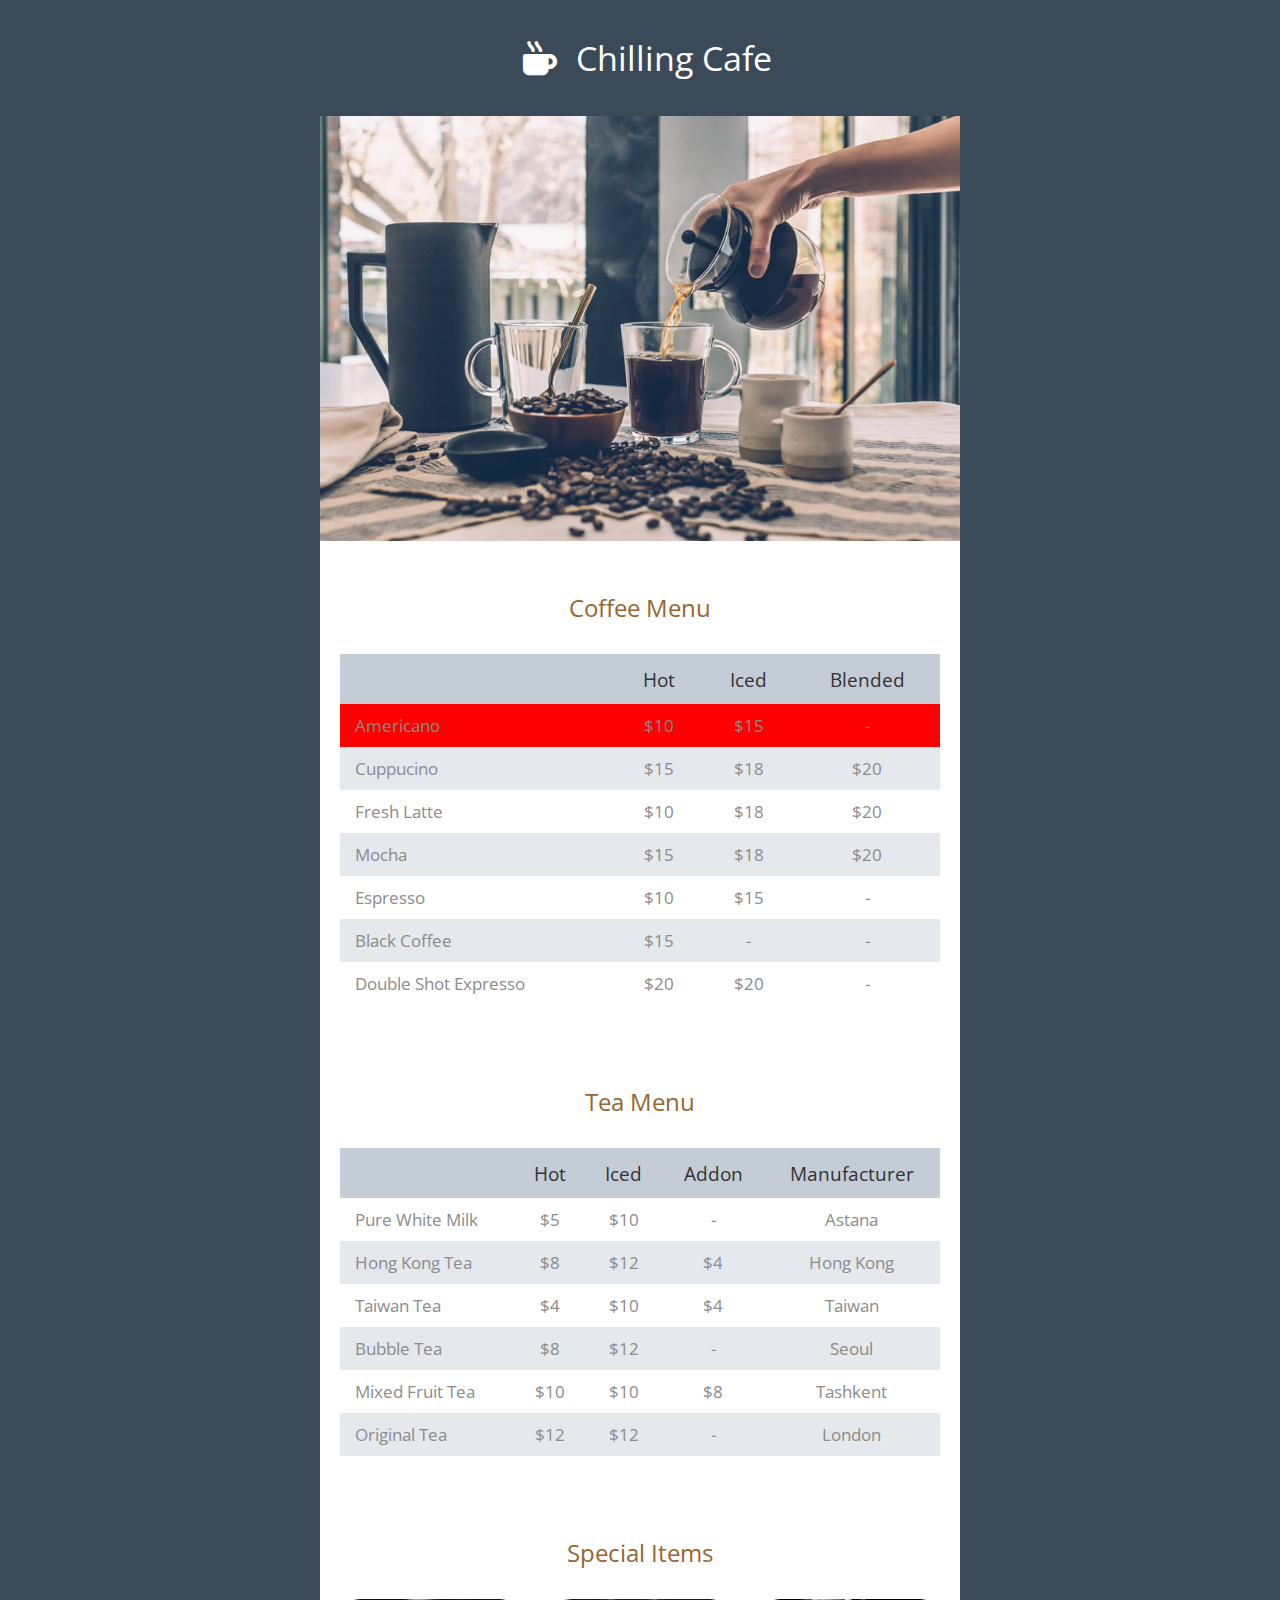
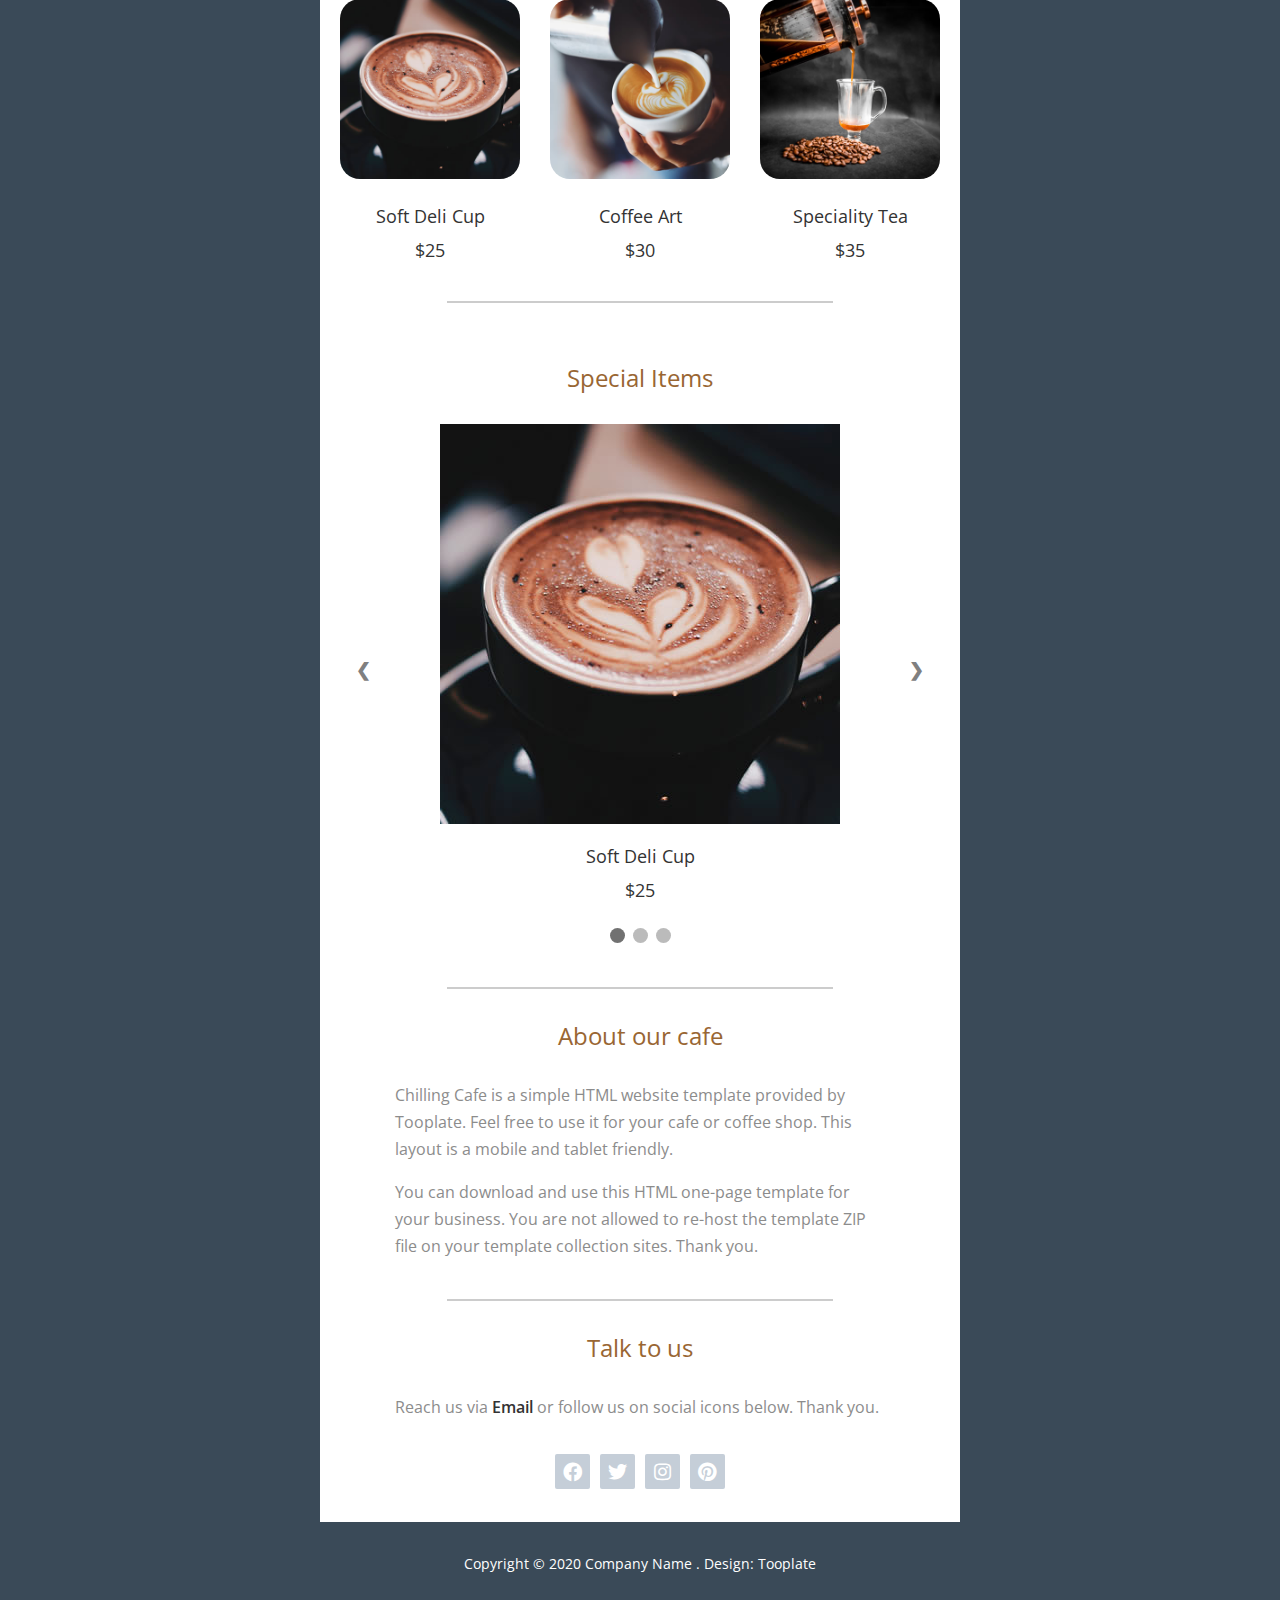
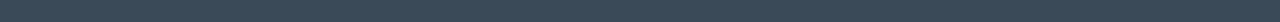
<file: cafe-CSS/index.html>
<!DOCTYPE html>
<html lang="en">
  <head>
    <meta charset="UTF-8" />
    <meta name="viewport" content="width=device-width, initial-scale=1.0" />
    <meta http-equiv="X-UA-Compatible" content="ie=edge" />
    <title>Chilling Cafe by Tooplate</title>
    <link href="https://fonts.googleapis.com/css?family=Open+Sans:400,600&display=swap" rel="stylesheet" />
    <link href="fontawesome/css/all.min.css" rel="stylesheet" />
    <link href="css/tooplate-chilling-cafe.css" rel="stylesheet" />
    <script src="https://code.jquery.com/jquery-3.6.0.min.js"></script>

<!--
Tooplate 2118 Chilling Cafe
https://www.tooplate.com/view/2118-chilling-cafe
-->
  </head>
  <body>
    <div class="tm-container">
      <div class="tm-text-white tm-page-header-container">
        <i class="fas fa-mug-hot fa-2x tm-page-icon"></i>
        <h1 class="tm-page-header">Chilling Cafe</h1>
      </div>
      <div class="tm-main-content">
        <div id="tm-intro-img"></div>
        <!-- Coffee Menu -->
        <section class="tm-section">
          <h2 class="tm-section-header">Coffee Menu</h2>
          <div class="tm-responsive-table">
            <table>
              <tr class="tm-tr-header">
                <th>&nbsp;</th>
                <th>Hot</th>
                <th>Iced</th>
                <th>Blended</th>
              </tr>
              <tr class="americano">
                <td class="tm-text-left">Americano</td>
                <td>$10</td>
                <td>$15</td>
                <td>-</td>
              </tr>
              <tr>
                <td class="tm-text-left">Cuppucino</td>
                <td>$15</td>
                <td>$18</td>
                <td>$20</td>
              </tr>
              <tr>
                <td class="tm-text-left">Fresh Latte</td>
                <td>$10</td>
                <td>$18</td>
                <td>$20</td>
              </tr>
              <tr>
                <td class="tm-text-left">Mocha</td>
                <td>$15</td>
                <td>$18</td>
                <td>$20</td>
              </tr>
              <tr>
                <td class="tm-text-left">Espresso</td>
                <td>$10</td>
                <td>$15</td>
                <td>-</td>
              </tr>
              <tr>
                <td class="tm-text-left">Black Coffee</td>
                <td>$15</td>
                <td>-</td>
                <td>-</td>
              </tr>
              <tr>
                <td class="tm-text-left">Double Shot Expresso</td>
                <td>$20</td>
                <td>$20</td>
                <td>-</td>
              </tr>
            </table>
          </div>
        </section>

        <!-- Tea Menu -->
        <section class="tm-section">
          <h2 class="tm-section-header">Tea Menu</h2>
          <div class="tm-responsive-table">
            <table>
              <tr class="tm-tr-header">
                <th>&nbsp;</th>
                <th>Hot</th>
                <th>Iced</th>
                <th>Addon</th>
                <th>Manufacturer</th>
              </tr>
              <tr>
                <td class="tm-text-left">Pure White Milk</td>
                <td>$5</td>
                <td>$10</td>
                <td>-</td>
                <td>Astana</td>
              </tr>
              <tr>
                <td class="tm-text-left">Hong Kong Tea</td>
                <td>$8</td>
                <td>$12</td>
                <td>$4</td>
                <td>Hong Kong</td>
              </tr>
              <tr>
                <td class="tm-text-left">Taiwan Tea</td>
                <td>$4</td>
                <td>$10</td>
                <td>$4</td>
                <td>Taiwan</td>
              </tr>
              <tr>
                <td class="tm-text-left">Bubble Tea</td>
                <td>$8</td>
                <td>$12</td>
                <td>-</td>
                <td>Seoul</td>
              </tr>
              <tr>
                <td class="tm-text-left">Mixed Fruit Tea</td>
                <td>$10</td>
                <td>$10</td>
                <td>$8</td>
                <td>Tashkent</td>
              </tr>
              <tr>
                <td class="tm-text-left">Original Tea</td>
                <td>$12</td>
                <td>$12</td>
                <td>-</td>
                <td>London</td>
              </tr>
            </table>
          </div>
        </section>

        <!-- Special Items -->
        <section class="tm-section">
          <h2 class="tm-section-header">Special Items</h2>
          <div class="tm-special-items">
            <figure class="tm-special-item">
              <img src="img/chilling-cafe-11.jpg" alt="Image" class="tm-special-item-img" />
              <figcaption>
                <span class="tm-item-name">Soft Deli Cup</span>
                <span class="tm-item-price">$25</span>
              </figcaption>
            </figure>
            <figure class="tm-special-item">
              <img src="img/chilling-cafe-12.jpg" alt="Image" class="tm-special-item-img" />
              <figcaption>
                <span class="tm-item-name">Coffee Art</span>
                <span class="tm-item-price">$30</span>
              </figcaption>
            </figure>
            <figure class="tm-special-item">
              <img src="img/chilling-cafe-13.jpg" alt="Image" class="tm-special-item-img" />
              <figcaption>
                <span class="tm-item-name">Speciality Tea</span>
                <span class="tm-item-price">$35</span>
              </figcaption>
            </figure>
          </div>
        </section>
        <hr />
        
        

        <!-- Special Items -->
        <section class="tm-section">
          <h2 class="tm-section-header">Special Items</h2>


            <div class="slideshow-container">

              <figure class="mySlides fade">
                <img src="img/chilling-cafe-11.jpg" alt="Image" class="tm-special-item-img2" />
                <figcaption>
                  <span class="tm-item-name">Soft Deli Cup</span>
                  <span class="tm-item-price">$25</span>
                </figcaption>
              </figure>

              <figure class="mySlides fade">
                <img src="img/chilling-cafe-12.jpg" alt="Image" class="tm-special-item-img2" />
                <figcaption>
                  <span class="tm-item-name">Coffee Art</span>
                  <span class="tm-item-price">$30</span>
                </figcaption>
              </figure>

              <figure class="mySlides fade">
                <img src="img/chilling-cafe-13.jpg" alt="Image" class="tm-special-item-img2" />
                <figcaption>
                  <span class="tm-item-name">Speciality Tea</span>
                  <span class="tm-item-price">$35</span>
                </figcaption>
              </figure>


              <!-- Next and previous buttons -->
              <a class="prev" onclick="plusSlides(-1)">&#10094;</a>
              <a class="next" onclick="plusSlides(1)">&#10095;</a>

            </div>
            <br>

            <!-- The dots/circles -->
            <div style="text-align:center">
              <span class="dot" onclick="currentSlide(1)"></span>
              <span class="dot" onclick="currentSlide(2)"></span>
              <span class="dot" onclick="currentSlide(3)"></span>
            </div>

            <script src="script.js"></script> 


        </section>
        <hr />


        

        <!-- About our cafe -->
        <section class="tm-section tm-section-small">
          <h2 class="tm-section-header">About our cafe</h2>
          <p>
            Chilling Cafe is a simple HTML website template provided by
            Tooplate. Feel free to use it for your cafe or coffee shop. This
            layout is a mobile and tablet friendly.
          </p>
          <p class="tm-mb-0">
            You can download and use this HTML one-page template for your business. 
            You are not allowed to re-host the template ZIP file on your template 
            collection sites. Thank you.
          </p>
        </section>
        <hr />
        <!-- Talk to us -->
        <section class="tm-section tm-section-small">
          <h2 class="tm-section-header">Talk to us</h2>
          <p class="tm-mb-0">
            Reach us via
            <a href="mailto:info@example.com" class="tm-contact-link">Email</a>
            or follow us on social icons below. Thank you.
          </p>
          <div class="tm-social-icons">
            <div class="tm-social-link-container">
              <a href="https://fb.com/tooplate" class="tm-social-link">
                <i class="fab fa-facebook"></i>
              </a>
            </div>
            <div class="tm-social-link-container">
              <a href="https://twitter.com" class="tm-social-link">
                <i class="fab fa-twitter"></i>
              </a>
            </div>
            <div class="tm-social-link-container">
              <a href="https://instagram.com" class="tm-social-link">
                <i class="fab fa-instagram"></i>
              </a>
            </div>
            <div class="tm-social-link-container">
              <a href="https://pinterest.com" class="tm-social-link">
                <i class="fab fa-pinterest"></i>
              </a>
            </div>
          </div>
        </section>
      </div>
      <footer>
        <p class="tm-text-white tm-footer-text">
          Copyright &copy; 2020 Company Name 
          . Design:
          <a href="https://www.tooplate.com" class="tm-footer-link">Tooplate</a>
        </p>
      </footer>
    </div>
    <script src="js/jquery-3.4.1.min.js"></script>
    <script>
      $(function() {
        // Adjust intro image height based on width.
        $(window).resize(function() {
          var img = $("#tm-intro-img");
          var imgWidth = img.width();

          // 640x425 ratio
          var imgHeight = (imgWidth * 425) / 640;

          if (imgHeight < 300) {
            imgHeight = 300;
          }

          img.css("min-height", imgHeight + "px");
        });
      });
    </script>
  </body>
</html>
</file>
<file: cafe-CSS/css/tooplate-chilling-cafe.css>
/*

Tooplate 2118 Chilling Cafe

https://www.tooplate.com/view/2118-chilling-cafe


    Background color:       #3a4a58
    Title color:            #996633
    Text color:             #666666
    Text Dark color:        #333333
    Table Heading color:    #C4CDD6
    Table Alternate color:  #e5e8ed 
*/

body {
  background-color: #3a4a58;
  color: #8c8c8c;
  font-family: "Open Sans", Arial, Helvetica, sans-serif;
  font-size: 17px;
  font-weight: 400;
  padding: 15px;
  margin: 0;
}

.tm-container {
  max-width: 640px;
  margin-left: auto;
  margin-right: auto;
}

.tm-main-content { background-color: #ffffff; }

#tm-intro-img {
  background-image: url(../img/chilling-cafe-01.jpg);
  background-position: center;
  background-size: cover;
  min-height: 425px;
}

.tm-text-white { color: white; }

.tm-page-header-container { text-align: center; }

.tm-page-header {
  display: inline-block;
  vertical-align: baseline;
  margin-top: 20px;
  margin-bottom: 35px;
  font-size: 2.1rem;
  font-weight: 400;
}

.tm-page-icon {
  display: inline-block;
  vertical-align: baseline;
  padding: 15px;
}

.tm-section-header {
  color: #996633;
  text-align: center;
  font-weight: 400;
  font-size: 1.5rem;
  margin-top: 30px;
  margin-bottom: 30px;
}

table {
  width: 100%;
  border-spacing: 0;
}

td {
  text-align: center;
  padding: 10px 15px;
}

.tm-text-left { text-align: left; }

th {
  color: #333333;
  font-weight: 400;
  font-size: 1.2rem;
  padding-left: 15px;
  padding-right: 15px;
}

tr:nth-child(odd) { background-color: #e5e8ed; }

.americano {
  background-color: red;
}

.tm-special-item-img {
  border-radius: 20px;
}

tr.tm-tr-header {
  background-color: #c4cdd6;
  height: 50px;
}

.tm-section {
  padding-top: 20px;
  padding-left: 20px;
  padding-right: 20px;
  padding-bottom: 30px;
}

.tm-section-small {
  max-width: 490px;
  margin-left: auto;
  margin-right: auto;
  padding-top: 0;
}

p {
  font-size: 1rem;
  line-height: 1.7;
}

.tm-mb-0 { margin-bottom: 0; }
img { max-width: 100%; }
figure { margin: 0; }
figcaption { text-align: center; }

figcaption span {
  display: block;
  color: #333333;
  font-size: 18px;
}

.tm-item-name {
  margin-top: 20px;
  margin-bottom: 10px;
}

.tm-special-items {
  display: flex;
  margin-left: -15px;
  margin-right: -15px;
}

.tm-special-item {
  padding-left: 15px;
  padding-right: 15px;
}

hr {
  width: 60%;
  border: 0.5px solid #ccc;
}

.tm-social-icons {
  text-align: center;
  margin-top: 30px;
}

.tm-social-icons i { font-size: 1.2rem; }
.tm-social-link-container { display: inline-block; }

.tm-social-link {
  color: white;
  background-color: #c5ced8;
  border-radius: 2px;
  width: 35px;
  height: 35px;
  display: flex;
  justify-content: center;
  align-items: center;
  margin: 3px;
  text-decoration: none;
  transition: all 0.3s ease;
}

.tm-social-link:hover { background-color: #808e9e; }

.tm-contact-link {
  color: #333333;
  font-weight: 600;
  text-decoration: none;
}

a { transition: all 0.3s ease; }
.tm-contact-link:hover { color: #808e9e; }

.tm-footer-text {
  font-size: 0.9rem;
  margin-top: 30px;
  margin-bottom: 30px;
  text-align: center;
}

.tm-footer-link {
  color: #fff;
  text-decoration: none;
}

.tm-footer-link:hover { color: #c5ced8; }

@media (max-width: 550px) {
  .tm-special-item {
    padding-left: 10px;
    padding-right: 10px;
  }
  .tm-special-items {
    margin-left: -10px;
    margin-right: -10px;
  }
  .tm-section-small {
    display: none;
  }
}

@media (max-width: 480px) {
  .tm-special-item {
    padding-left: 5px;
    padding-right: 5px;
  }
  .tm-special-items {
    margin-left: -5px;
    margin-right: -5px;
  }
}

@media (max-width: 430px) {
  .tm-responsive-table { overflow-x: auto; }
  table { width: auto; }
  .tm-special-items { flex-direction: column; }
  .tm-special-item { margin-bottom: 40px; }
  figcaption p {
    margin-bottom: 0;
    line-height: 1;
  }
}

/* Slider */



/* Slideshow container */
.slideshow-container {
  max-width: 1000px;
  position: relative;
  margin: auto;
}

/* Hide the images by default */
.mySlides {
  display: none;
}

/* Next & previous buttons */
.prev, .next {
  cursor: pointer;
  position: absolute;
  top: 50%;
  width: auto;
  margin-top: -22px;
  padding: 16px;
  color: grey;
  font-weight: bold;
  font-size: 18px;
  transition: 0.6s ease;
  border-radius: 0 3px 3px 0;
  user-select: none;
}

/* Position the "next button" to the right */
.next {
  right: 0;
  border-radius: 3px 0 0 3px;
}

/* On hover, add a black background color with a little bit see-through */
.prev:hover, .next:hover {
  background-color: rgba(0,0,0,0.8);
}

/* The dots/bullets/indicators */
.dot {
  cursor: pointer;
  height: 15px;
  width: 15px;
  margin: 0 2px;
  background-color: #bbb;
  border-radius: 50%;
  display: inline-block;
  transition: background-color 0.6s ease;
}

.active, .dot:hover {
  background-color: #717171;
}

/* Fading animation */
.fade {
  animation-name: fade;
  animation-duration: 1.5s;
}

@keyframes fade {
  from {opacity: .4}
  to {opacity: 1}
}

.tm-special-item-img2 {
  display: block;
  margin: auto;
}
</file>
